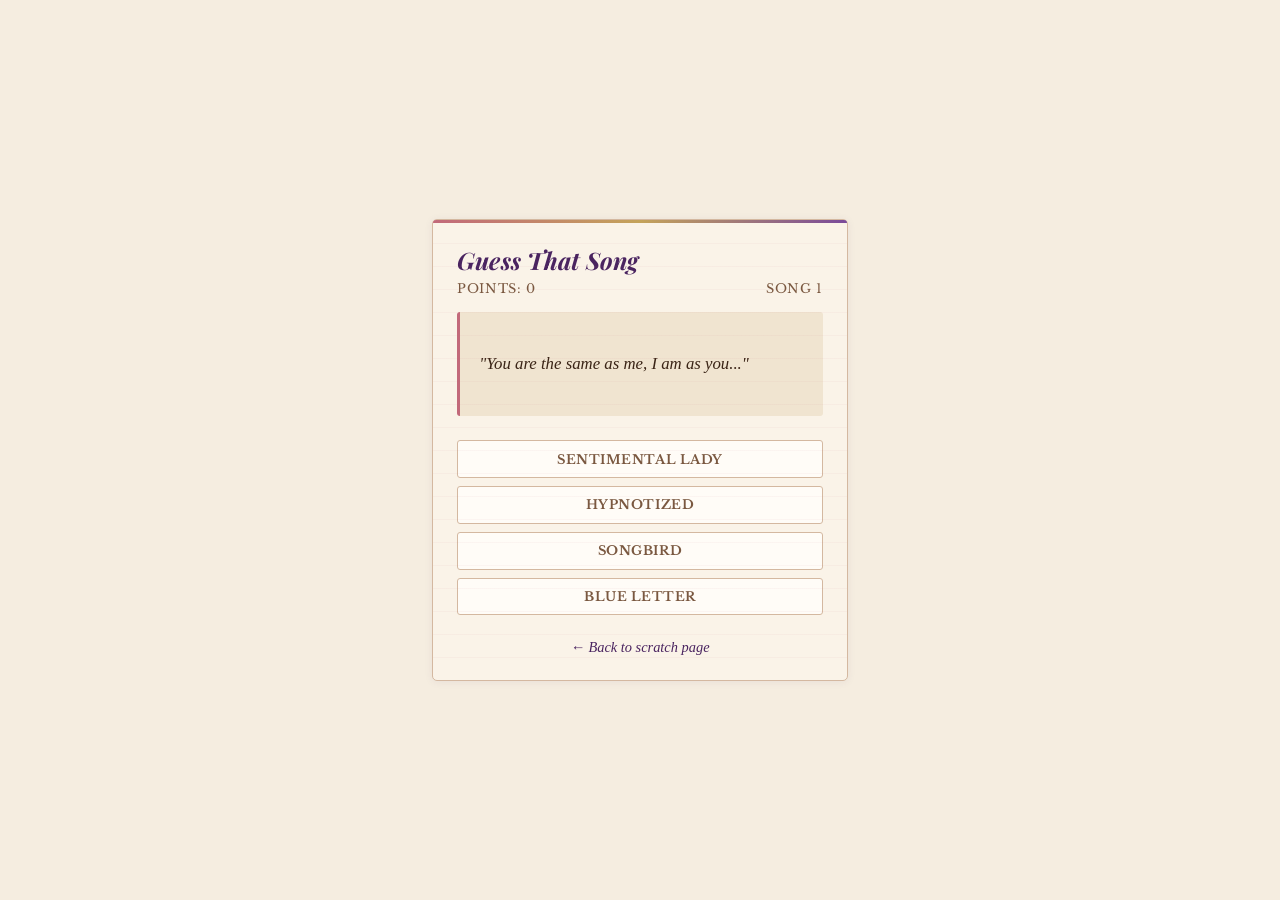
<file: scratchapp.html>
<!DOCTYPE html>
<html lang="en">
<head>
    <meta charset="UTF-8">
    <meta name="viewport" content="width=device-width, initial-scale=1.0">
    <title>Fleetwood Mac — The Master Quiz</title>
    <style>
  @import url('https://fonts.googleapis.com/css2?family=Playfair+Display:ital,wght@0,400;0,700;1,400&family=IM+Fell+English:ital@0;1&family=Libre+Baskerville:ital,wght@0,400;0,700;1,400&display=swap');

  :root {
    --bg:         #f5ede0;
    --card:       #faf3e8;
    --text:       #3a2416;
    --accent:     #c4a35a;
    --muted:      #7a5840;
    --plum:       #4a2460;
    --rose:       #c2697a;
    --border:     #d4b8a0;
    --correct:    #6b8e23;
    --wrong:      #a52a2a;
  }

  * { box-sizing: border-box; }

  body {
    margin: 0;
    min-height: 100vh;
    font-family: "IM Fell English", "Georgia", serif;
    background: var(--bg);
    color: var(--text);
    display: flex;
    align-items: center;
    justify-content: center;
    padding: 1.5rem;
  }

  .panel {
    width: min(100%, 26rem);
    background: var(--card);
    border-radius: 5px;
    padding: 1.5rem;
    border: 1px solid var(--border);
    position: relative;
    box-shadow: 0 1px 8px rgba(74, 36, 96, 0.07);
  }

  .panel::after {
    content: '';
    position: absolute;
    top: 0; left: 0; right: 0;
    height: 3px;
    border-radius: 5px 5px 0 0;
    background: linear-gradient(90deg, var(--rose) 0%, var(--accent) 50%, #7a4a9a 100%);
  }

  .panel::before {
    content: '';
    position: absolute;
    inset: 0;
    border-radius: 5px;
    background-image: repeating-linear-gradient(
      0deg,
      transparent,
      transparent 22px,
      rgba(194, 105, 122, 0.05) 22px,
      rgba(194, 105, 122, 0.05) 23px
    );
    pointer-events: none;
  }

  h1 {
    font-family: "Playfair Display", serif;
    font-style: italic;
    font-size: 1.5rem;
    margin: 0 0 0.35rem;
    color: var(--plum);
    letter-spacing: 0.01em;
  }

  .status-bar {
    display: flex;
    justify-content: space-between;
    font-size: 0.8rem;
    font-family: "Libre Baskerville", serif;
    color: var(--muted);
    margin-bottom: 1rem;
    text-transform: uppercase;
    letter-spacing: 0.05em;
  }

  .out {
    margin-bottom: 1.5rem;
    min-height: 6.5rem;
    padding: 1.2rem;
    background: #f0e4d0;
    border-radius: 3px;
    border-left: 3px solid var(--rose);
    font-size: 1.05rem;
    font-style: italic;
    line-height: 1.4;
    color: var(--text);
    display: flex;
    flex-direction: column;
    justify-content: center;
  }

  .options-container {
    display: flex;
    flex-direction: column;
    gap: 0.5rem;
  }

  button {
    width: 100%;
    padding: 0.65rem 1rem;
    font-size: 0.8rem;
    font-family: "Libre Baskerville", serif;
    font-weight: 700;
    letter-spacing: 0.04em;
    text-transform: uppercase;
    border: 1px solid var(--border);
    border-radius: 3px;
    cursor: pointer;
    background: #fffcf7;
    color: var(--muted);
    transition: all 0.2s;
  }

  button:hover:not(:disabled) {
    border-color: var(--rose);
    color: var(--plum);
    background: var(--card);
  }

  button.correct { background: var(--correct) !important; color: white !important; border-color: var(--correct); }
  button.wrong { background: var(--wrong) !important; color: white !important; border-color: var(--wrong); }

  #next-btn {
    margin-top: 1.5rem;
    border: 1px solid var(--plum);
    background: var(--plum);
    color: white;
    display: none;
  }

  .back {
    margin-top: 1.5rem;
    text-align: center;
    font-style: italic;
    font-size: 0.9rem;
  }

  .back a { color: var(--plum); text-decoration: none; }
</style>
</head>
<body>
    <div class="panel">
        <h1>Guess That Song</h1>
        
        <div class="status-bar">
            <span>Points: <span id="score">0</span></span>
            <span>Song <span id="round">1</span></span>
        </div>

        <div class="out" id="question-text">
            Ready for the first line?
        </div>

        <div class="options-container" id="options"></div>

        <button id="next-btn">Keep Playing</button>

        <div class="back">
            <a href="fromScratch.html">← Back to scratch page</a>
        </div>
    </div>

    <script>
        const library = [
            /* Original & Harder Set */
            { q: "Listen to the wind blow, down comes the night...", a: "The Chain", choices: ["The Chain", "Gold Dust Woman", "Go Your Own Way", "Tusk"] },
            { q: "Now here you go again, you say you want your freedom...", a: "Dreams", choices: ["Dreams", "Silver Springs", "Seven Wonders", "Everywhere"] },
            { q: "So I'm back to the velvet underground, back to the floor...", a: "Gypsy", choices: ["Gypsy", "Rhiannon", "Angel", "Storms"] },
            { q: "And the moon is high, and the night is young...", a: "Sisters of the Moon", choices: ["Sisters of the Moon", "Rhiannon", "Hypnotized", "Fireflies"] },
            { q: "Time cast a spell on you, but you won't forget me...", a: "Silver Springs", choices: ["Silver Springs", "Dreams", "Storms", "Sara"] },
            { q: "Drowning in the sea of love, where everyone would love to drown...", a: "Sara", choices: ["Sara", "Storms", "Beautiful Child", "Sisters of the Moon"] },
            { q: "Don't say that you love me, just tell me that you want me...", a: "Tusk", choices: ["Tusk", "Big Love", "The Chain", "Not That Funny"] },
            { q: "I know I'm out of luck, but I've got to find out if it's you...", a: "Big Love", choices: ["Big Love", "Little Lies", "Family Man", "Tango in the Night"] },
            { q: "It's not a hallucination, all that you see is even more than it seems...", a: "Hypnotized", choices: ["Hypnotized", "Sentimental Lady", "Mystery to Me", "Future Games"] },
            { q: "I have no fear, I have only love...", a: "Storms", choices: ["Storms", "Sara", "Landslide", "Wild Heart"] },
            
            /* 10 New Songs & Deep Cuts */
            { q: "You can be my silver spring, blue-green colors flashing...", a: "Silver Springs", choices: ["Silver Springs", "Gold Dust Woman", "Dreams", "Seven Wonders"] },
            { q: "You are the same as me, I am as you...", a: "Sentimental Lady", choices: ["Sentimental Lady", "Hypnotized", "Songbird", "Blue Letter"] },
            { q: "She is like a cat in the dark, and then she is the darkness...", a: "Rhiannon", choices: ["Rhiannon", "Sisters of the Moon", "Gold Dust Woman", "Angel"] },
            { q: "I'm not the girl I used to be, I've got a new house and a new family...", a: "Straight Back", choices: ["Straight Back", "Gypsy", "Hold Me", "Think About Me"] },
            { q: "Can you hear me calling your name? You know that I'm falling...", a: "Everywhere", choices: ["Everywhere", "Little Lies", "Seven Wonders", "Say You Love Me"] },
            { q: "But I'm not that funny, I'm just a little bit of a clown...", a: "Not That Funny", choices: ["Not That Funny", "Tusk", "Think About Me", "The Ledge"] },
            { q: "Someone should have told me that the sun was going down...", a: "Save Me A Place", choices: ["Save Me A Place", "Storms", "Landslide", "Beautiful Child"] },
            { q: "I've been thinking about you, and I hope you're thinking about me...", a: "Think About Me", choices: ["Think About Me", "Don't Stop", "Go Your Own Way", "Second Hand News"] },
            { q: "I'm over my head, but it sure feels like I'm spinning in the wind...", a: "Over My Head", choices: ["Over My Head", "Say You Love Me", "Rhiannon", "Blue Letter"] },
            { q: "She's a little bit of magic, she's a little bit of light...", a: "Seven Wonders", choices: ["Seven Wonders", "Gypsy", "Everywhere", "Angel"] },
            { q: "Maybe you think that I'm being foolish, I don't care...", a: "Blue Letter", choices: ["Blue Letter", "Crystal", "Monday Morning", "World Turning"] },
            { q: "I know you're somewhere, and I'm gonna find you...", a: "Oh Diane", choices: ["Oh Diane", "Little Lies", "Big Love", "Hold Me"] },
            { q: "When I see you again, will it be the same?", a: "When I See You Again", choices: ["When I See You Again", "Sara", "Storms", "Silver Springs"] },
            { q: "I can't wait for the sun to go down...", a: "Monday Morning", choices: ["Monday Morning", "Don't Stop", "Blue Letter", "Go Your Own Way"] }
        ];

        let score = 0;
        let round = 1;
        let pool = [...library];

        const questionEl = document.getElementById("question-text");
        const optionsEl = document.getElementById("options");
        const scoreEl = document.getElementById("score");
        const roundEl = document.getElementById("round");
        const nextBtn = document.getElementById("next-btn");

        function startRound() {
            if (pool.length === 0) pool = [...library]; // Refresh pool if all answered
            
            nextBtn.style.display = "none";
            optionsEl.innerHTML = "";
            
            const randomIndex = Math.floor(Math.random() * pool.length);
            const currentQ = pool.splice(randomIndex, 1)[0];
            
            questionEl.textContent = `"${currentQ.q}"`;

            const shuffledChoices = [...currentQ.choices].sort(() => Math.random() - 0.5);
            
            shuffledChoices.forEach(choice => {
                const btn = document.createElement("button");
                btn.textContent = choice;
                btn.onclick = () => {
                    const allBtns = optionsEl.querySelectorAll("button");
                    allBtns.forEach(b => b.disabled = true);

                    if (choice === currentQ.a) {
                        btn.classList.add("correct");
                        score++;
                        scoreEl.textContent = score;
                    } else {
                        btn.classList.add("wrong");
                        allBtns.forEach(b => {
                            if (b.textContent === currentQ.a) b.classList.add("correct");
                        });
                    }
                    nextBtn.style.display = "block";
                };
                optionsEl.appendChild(btn);
            });
        }

        nextBtn.onclick = () => {
            round++;
            roundEl.textContent = round;
            startRound();
        };

        startRound();
    </script>
</body>
</html>
</file>
